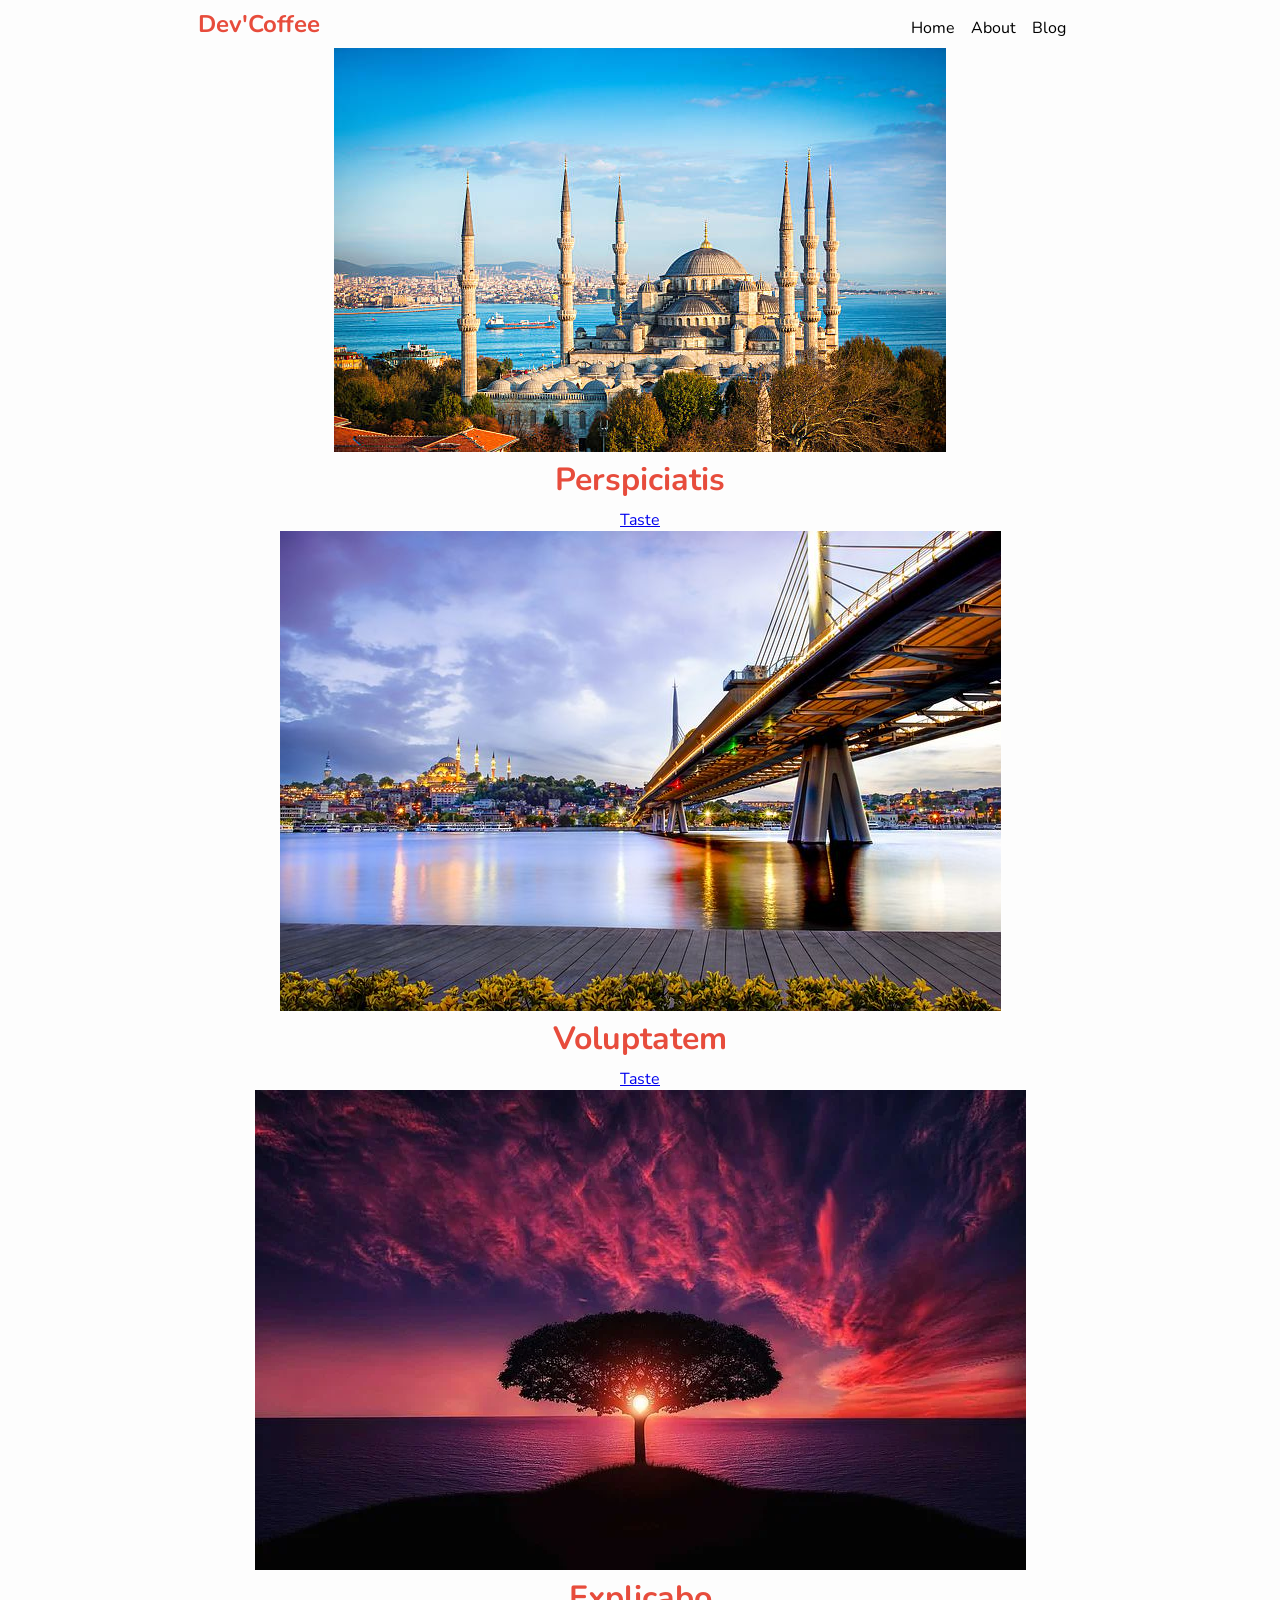
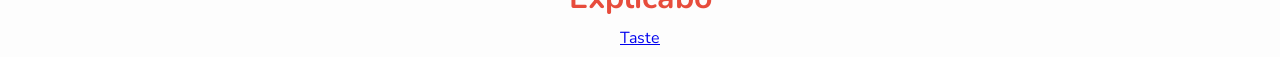
<file: index.html>
<!DOCTYPE html>
<html lang="en">
  <head>
    <meta charset="UTF-8" />
    <meta name="viewport" content="width=device-width, initial-scale=1.0" />
    <meta http-equiv="X-UA-Compatible" content="ie=edge" />
    <link rel="stylesheet" href="css/style.css" />
    <title>Dev'Coffee PWA</title>
    <link rel="manifest" href="manifest.json" />

<meta name="apple-mobile-web-app-status-bar" content="#db4938" />
<meta name="theme-color" content="#db4938" />
  </head>
  <body>
    <main>
      <nav>
        <h1>Dev'Coffee</h1>
        <ul>
          <li>Home</li>
          <li>About</li>
          <li>Blog</li>
        </ul>
      </nav>
      <div class="container"></div>
    </main>
    <script src="js/app.js"></script>
    <script src="js/serviceWorker.js"></script>
  </body>
</html>
</file>
<file: css/style.css>
@import url("https://fonts.googleapis.com/css?family=Nunito:400,700&display=swap");
* {
  margin: 0;
  padding: 0;
  box-sizing: border-box;
}
body {
  background: #fdfdfd;
  font-family: "Nunito", sans-serif;
  font-size: 1rem;
}
main {
  max-width: 900px;
  margin: auto;
  padding: 0.5rem;
  text-align: center;
}
nav {
  display: flex;
  justify-content: space-between;
  align-items: center;
}
ul {
  list-style: none;
  display: flex;
}

li {
  margin-right: 1rem;
}
h1 {
  color: #e74c3c;
  margin-bottom: 0.5rem;
}
</file>
